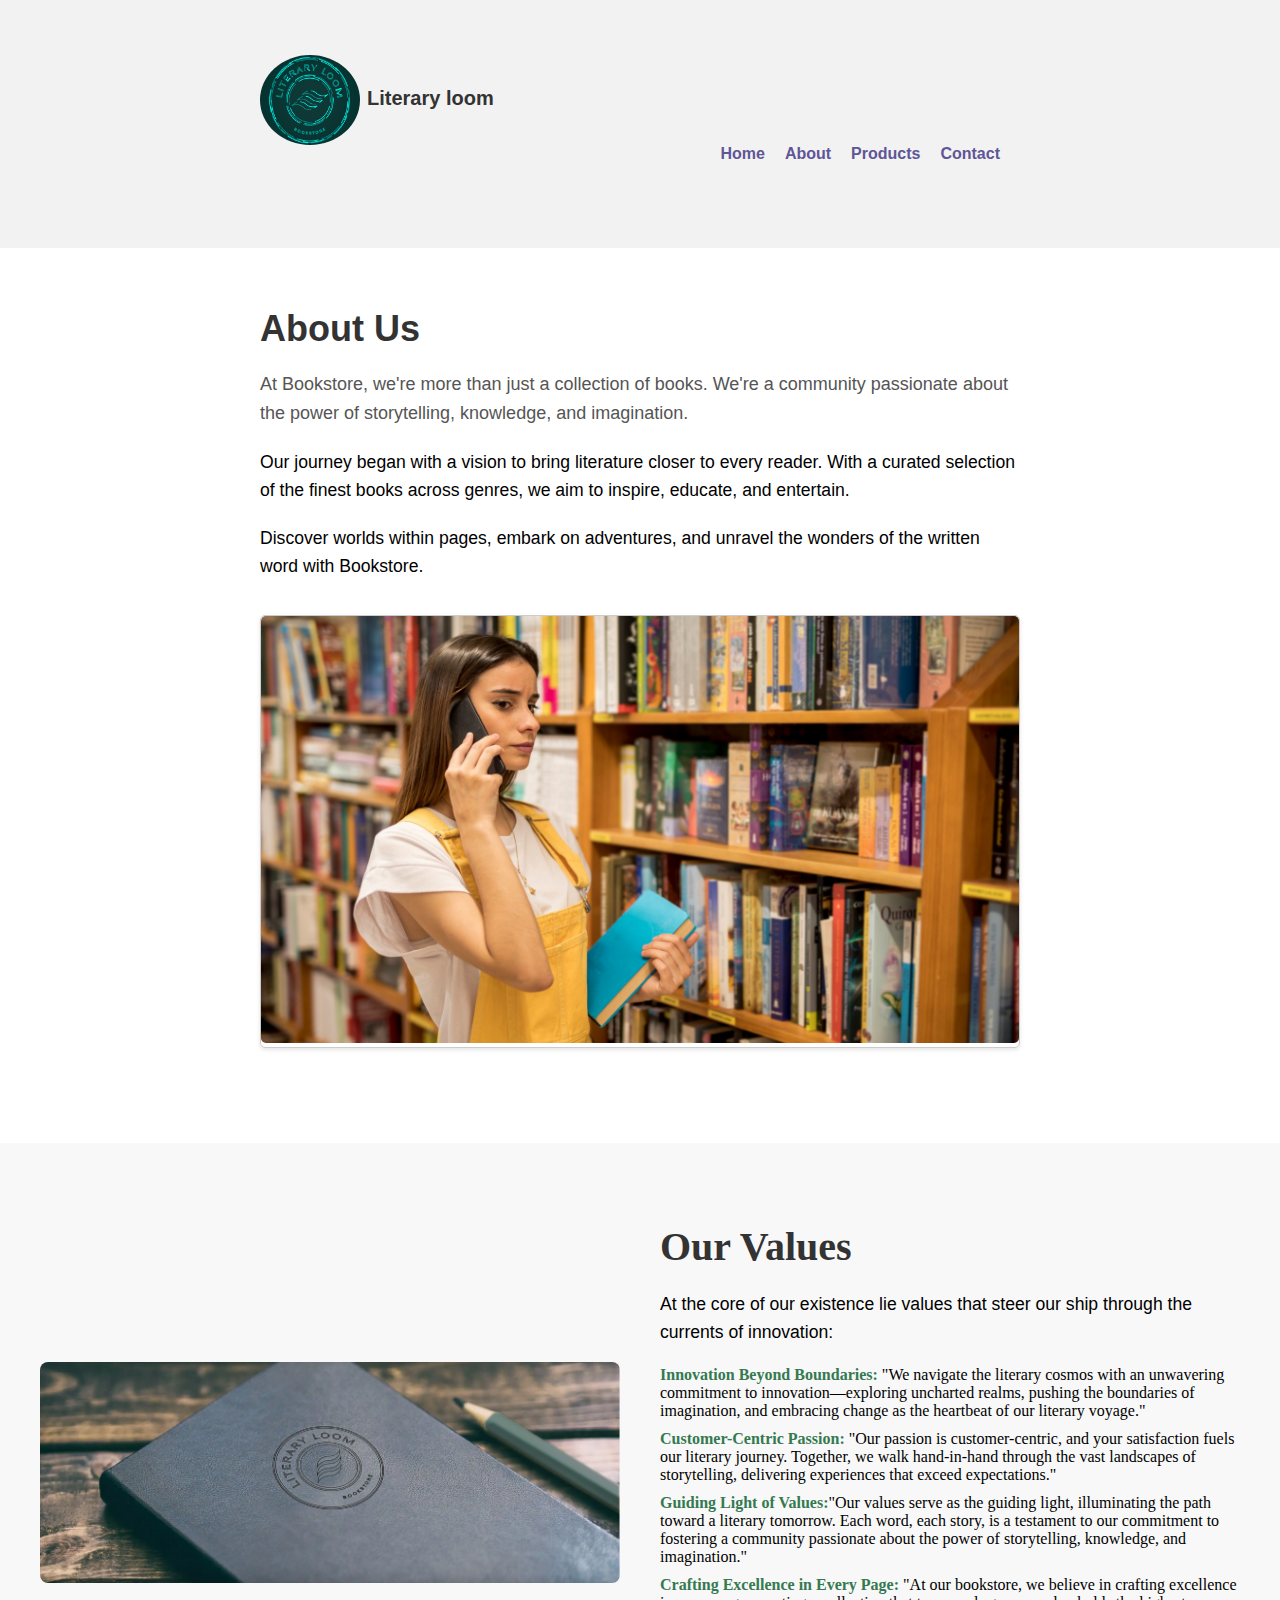
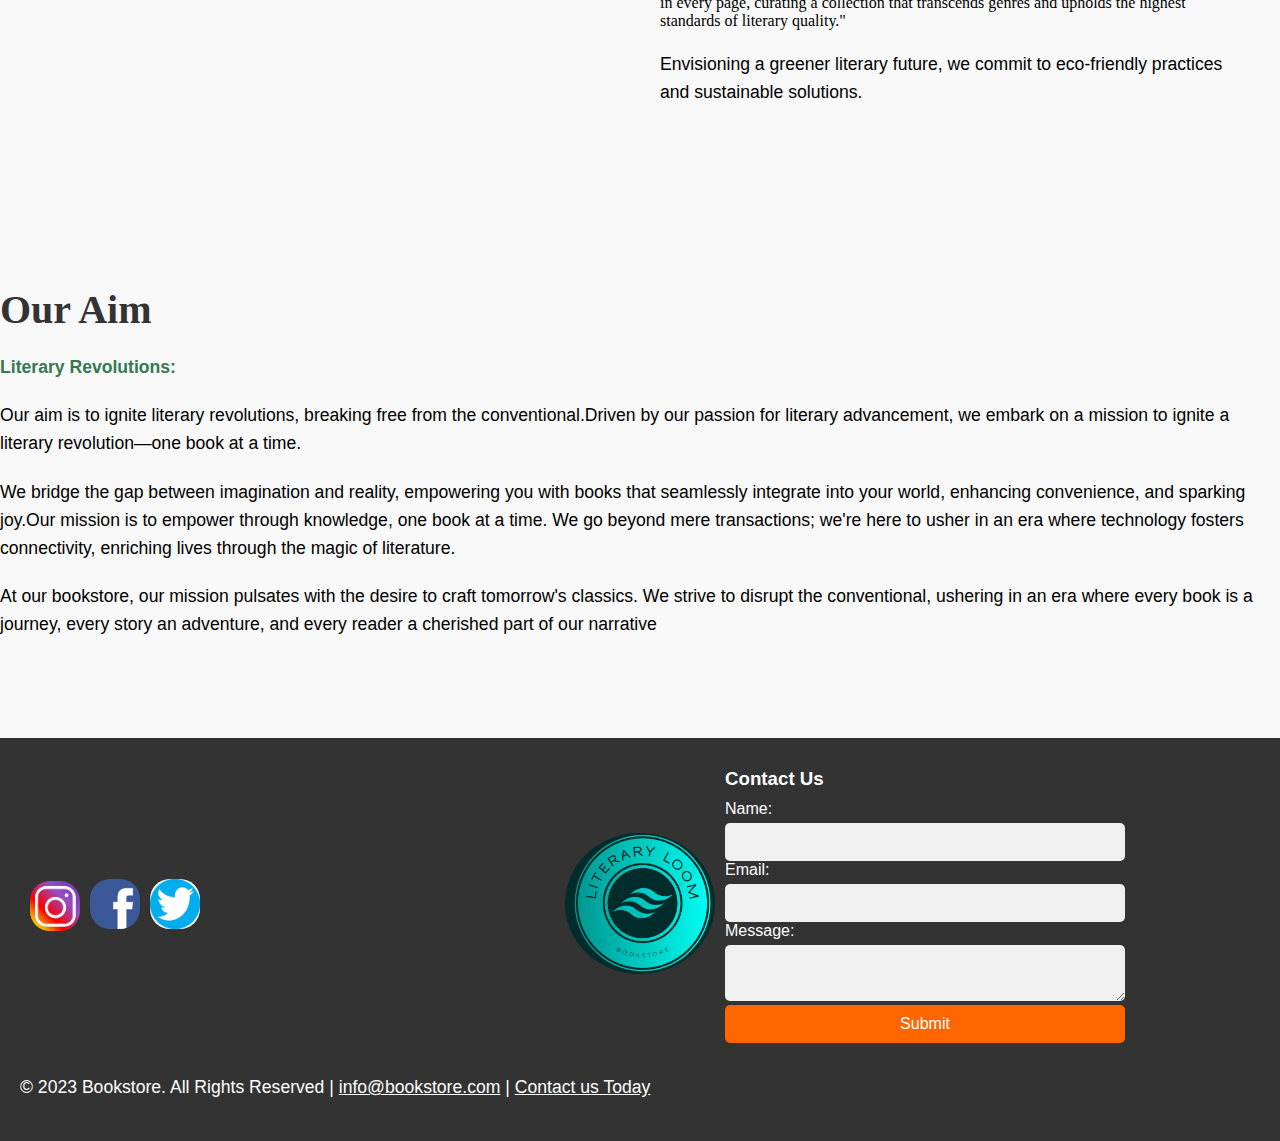
<file: about.html>
<!-- HTML Document for About Us Page -->

<!DOCTYPE html>
<html lang="en">

<head>
    <!-- Metadata -->
    <meta charset="UTF-8">
    <meta name="viewport" content="width=device-width, initial-scale=1.0">
    <meta name="robots" content="index, follow">

    <!-- Title of the page -->
    <title>About Us - Literary loom</title>
    <!-- Linking external stylesheet -->
    <link rel="stylesheet" href="./css/style.css">
</head>

<body>
    <!-- Header section -->
    <header>
        <!-- Navigation bar -->
        <nav class="my-nav">
            <!-- Container for navigation items -->
            <div class="my-container">
                <!-- Logo and navigation links -->
                <a class="my-logo" href="index.html"><img class="my-logo-img"
                        src="./images/glittering-logo.png" alt="">Literary loom</a>
                <div class="my-nav-collapse">
                    <!-- List of navigation items -->
                    <ul class="my-nav-list">
                        <li class="my-nav-item">
                            <a class="my-nav-link " aria-current="page" href="index.html">Home</a>
                        </li>
                        <li class="my-nav-item">
                            <a class="my-nav-link" href="about.html">About</a>
                        </li>
                        <li class="my-nav-item">
                            <a class="my-nav-link" href="products.html">Products</a>
                        </li>
                        <li class="my-nav-item">
                            <a class="my-nav-link" href="contact.html">Contact</a>
                        </li>
                    </ul>
                </div>
            </div>
        </nav>
    </header>

    <!-- About Us section -->
    <section class="my-about-section">
        <!-- Container for content -->
        <div class="my-container">
            <!-- Row for layout -->
            <div class="my-row">
                <!-- Left column for text content -->
                <div class="my-col-lg-6">
                    <!-- Heading -->
                    <h2 class="my-display-4">About Us</h2>
                    <!-- Lead paragraph -->
                    <p class="my-lead">At Bookstore, we're more than just a collection of books. We're a community
                        passionate about the power of storytelling, knowledge, and imagination.</p>
                    <!-- Additional paragraphs -->
                    <p>Our journey began with a vision to bring literature closer to every reader. With a curated
                        selection of the finest books across genres, we aim to inspire, educate, and entertain.</p>
                    <p>Discover worlds within pages, embark on adventures, and unravel the wonders of the written word
                        with Bookstore.</p>
                </div>
                <!-- Right column for image -->
                <div class="my-col-lg-6 padding-spacer">
                    <!-- Card container with image -->
                    <div class="my-card my-border-0 my-shadow-sm">
                        <!-- Image for About Us -->
                        <img src="./images/1.png" class="my-card-img-top img-fluid" alt="About Image">
                    </div>
                </div>
            </div>
        </div>
    </section>
    <!-- Section 2: Our Values -->
    <section class="section-our-story">
        <div class="about">
            <div class="about-story-image">
                <!-- Add an image -->
                <img src="./images/book2.png" class="about-img-fluid" alt="Our Values Image">
            </div>
            <div class="about-us">
                <h2>Our Values</h2>
                <p>At the core of our existence lie values that steer our ship through the currents of innovation:
                </p>
                <ul>
                    <li><strong>Innovation Beyond Boundaries:</strong> "We navigate the literary cosmos with an
                        unwavering commitment to innovation—exploring uncharted realms, pushing the boundaries of
                        imagination, and embracing change as the heartbeat of our literary voyage."</li>
                    <li><strong>Customer-Centric Passion:</strong> "Our passion is customer-centric, and your
                        satisfaction fuels our literary journey. Together, we walk hand-in-hand through the vast
                        landscapes of storytelling, delivering experiences that exceed expectations."</li>
                    <li><strong>Guiding Light of Values:</strong>"Our values serve as the guiding light, illuminating
                        the path toward a literary tomorrow. Each word, each story, is a testament to our commitment to
                        fostering a community passionate about the power of storytelling, knowledge, and imagination."
                    </li>
                    <li><strong>Crafting Excellence in Every Page:</strong> "At our bookstore, we believe in crafting
                        excellence in every page, curating a collection that transcends genres and upholds the highest
                        standards of literary quality."</li>
                </ul>
                <p>Envisioning a greener literary future, we commit to eco-friendly practices and sustainable solutions.
                </p>

            </div>
        </div>
    </section>

    <!-- Section 3: Our Aim -->
    <section class="section-our-story">
        <div class="about1">
            <div class="about-us">
                <h2>Our Aim</h2>
                <p><strong> Literary Revolutions:</strong></p>
                <p>Our aim is to ignite literary revolutions, breaking free from the conventional.Driven by our passion for literary advancement, we embark on a mission to ignite a literary revolution—one book at a time. </p>
                <p>We bridge the gap between imagination and reality, empowering you with books that seamlessly
                    integrate into your world, enhancing convenience, and sparking joy.Our mission is to empower through knowledge, one book at a time. We go beyond mere transactions; we're here to usher in an era where technology fosters connectivity, enriching lives through the magic of literature.</p>
                   <p>At our bookstore, our mission pulsates with the desire to craft tomorrow's classics. We strive to disrupt the conventional, ushering in an era where every book is a journey, every story an adventure, and every reader a cherished part of our narrative</p>
            </div>
        </div>
    </section>

    <div>
        <footer class="my-footer">
            <!-- First Column: Logo and Social Media -->
            <div class="footer-column">
                <div id="logo-and-social">
                    <!--  logo and social media icons go here -->
                    <img src="./images/instalogo.jpeg" alt="Logo">
                    <div class="social-icons">
                        <!-- Social media icons go here -->
                        <img src="./images/facebooklogo.png" alt="Facebook">
                    </div>
                    <div class="social-icons">
                        <!-- Social media icons go here -->
                        <img src="./images/twitter.jpeg" alt="Facebook">
                    </div>
                </div>
            </div>
            <div class="footer-logo">
                <img src="./images/main-logo.png" alt="Your Bookstore Logo">
            </div>


            <!-- Third Column: Contact Form -->
            <div class="footer-column">
                <div id="contact-form">
                    <h3>Contact Us</h3>
                    <form action="#" method="post">
                        <label for="name">Name:</label>
                        <input type="text" id="name" name="name" required>

                        <label for="email">Email:</label>
                        <input type="email" id="email" name="email" required>

                        <label for="message">Message:</label>
                        <textarea id="message" name="message" required></textarea>

                        <button type="submit">Submit</button>
                    </form>
                </div>
            </div>

            <!-- Footer section -->
<div class="my-text-center">
    <!-- Copyright and contact information -->
    <p>&copy; 2023 Bookstore. All Rights Reserved | <a href="mailto:info@bookstore.com">info@bookstore.com</a> |
        <a href="contact.html">Contact us Today</a></p>
</div>

        </footer>
    </div>
</body>

</html>
</file>
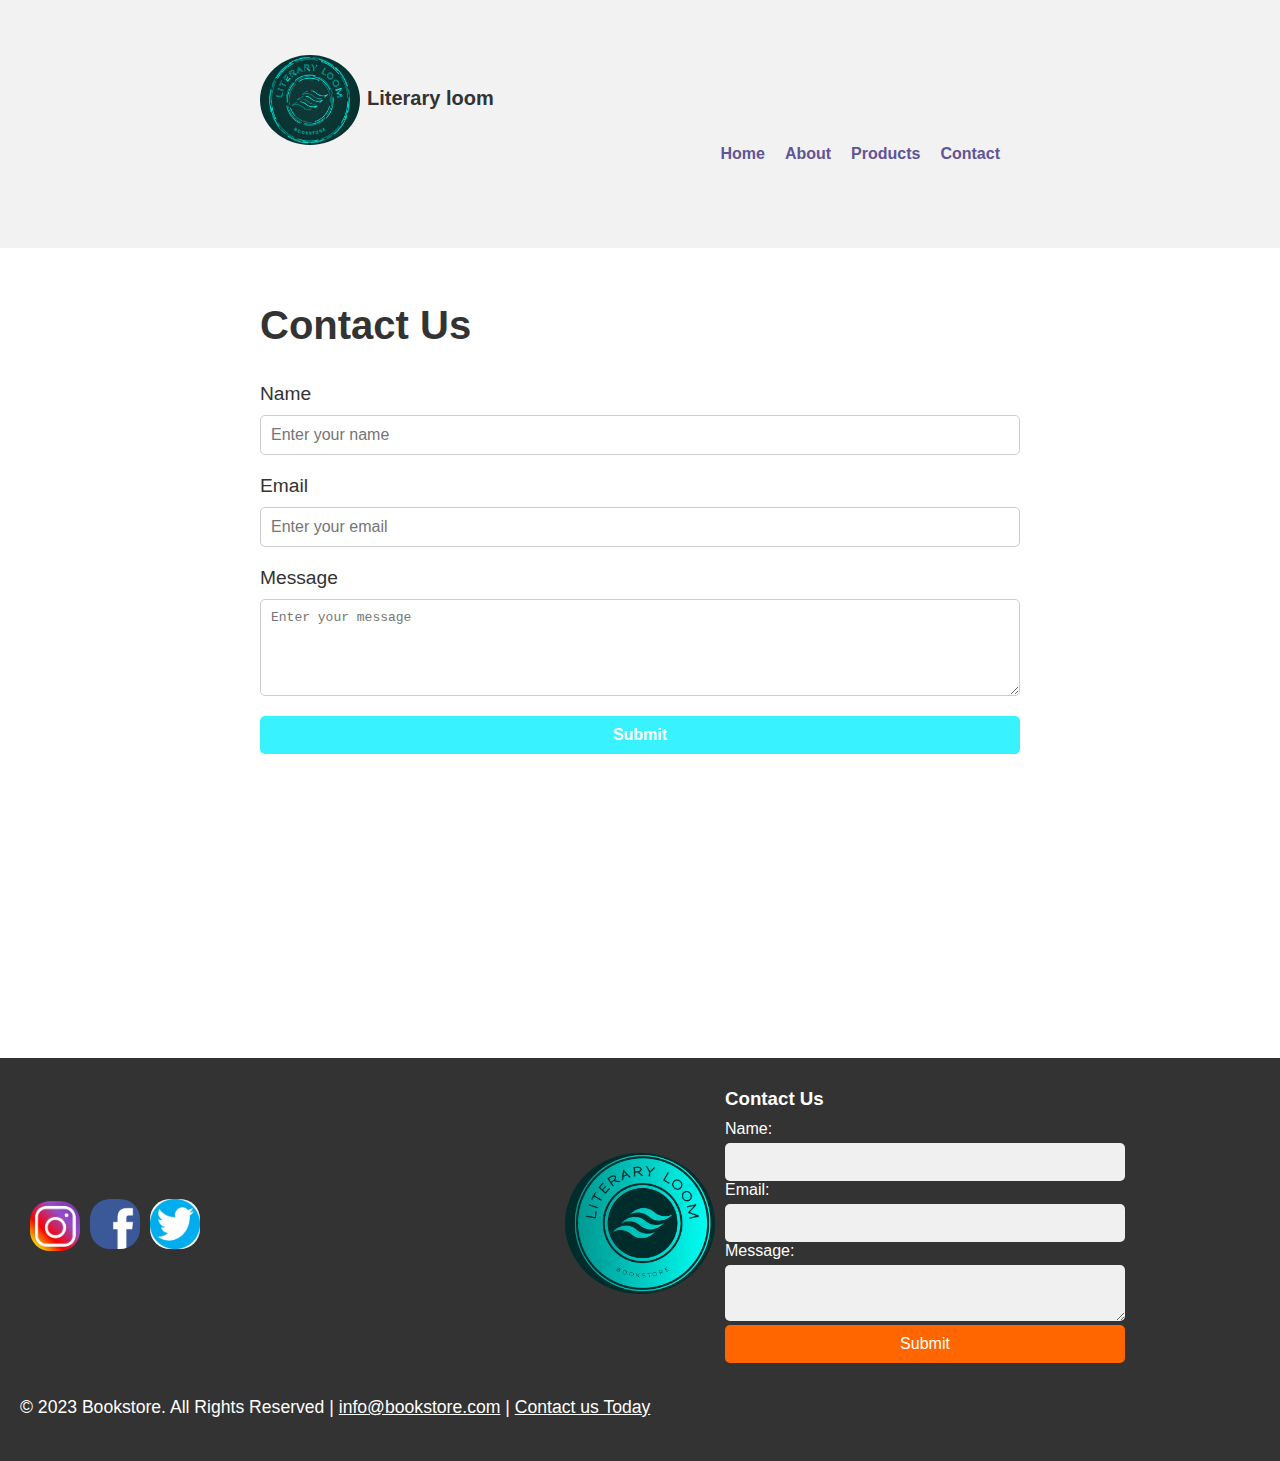
<file: contact.html>
<!DOCTYPE html>
<html lang="en">

<head>
    <!-- Meta tags for character set and viewport -->
    <meta charset="UTF-8">
    <meta name="viewport" content="width=device-width, initial-scale=1.0">
    <meta name="robots" content="index, follow">

    <!-- Page title -->
    <title>Contact - Literary loom</title>
    <!-- Link to external stylesheet -->
    <link rel="stylesheet" href="./css/style.css">
</head>

<body>
    <!-- Header section -->
    <header>
        <!-- Navigation bar -->
        <nav class="my-nav">
            <!-- Container for navigation -->
            <div class="my-container">
                <!-- Logo and navigation links -->
                <a class="my-logo" href="index.html"><img class="my-logo-img"
                        src="./images/glittering-logo.png" alt="">Literary loom</a>
                <!-- Navigation menu toggle -->
                <div class="my-nav-collapse">
                    <!-- Navigation list -->
                    <ul class="my-nav-list">
                        <li class="my-nav-item">
                            <a class="my-nav-link " aria-current="page" href="index.html">Home</a>
                        </li>
                        <li class="my-nav-item">
                            <a class="my-nav-link" href="about.html">About</a>
                        </li>
                        <li class="my-nav-item">
                            <a class="my-nav-link" href="products.html">Products</a>
                        </li>
                        <li class="my-nav-item">
                            <a class="my-nav-link" href="contact.html">Contact</a>
                        </li>
                    </ul>
                </div>
            </div>
        </nav>
    </header>

    <!-- Main content section -->
    <main>
        <!-- Contact form section -->
        <section class="my-container">
            <!-- Container for the contact form -->
            <div id="contact-logo">
                <!-- Contact form heading -->
                <h2 class="padding-spacer">Contact Us</h2>
                <!-- Contact form -->
                <form class="my-form">
                    <!-- Form input fields -->
                    <div class="my-form-group">
                        <label for="name" class="my-form-label">Name</label>
                        <input type="text" class="my-form-control" id="name" placeholder="Enter your name" required>
                    </div>
                    <div class="my-form-group">
                        <label for="email" class="my-form-label">Email</label>
                        <input type="email" class="my-form-control" id="email" placeholder="Enter your email" required>
                    </div>
                    <div class="my-form-group">
                        <label for="message" class="my-form-label">Message</label>
                        <textarea class="my-form-control" id="message" rows="5"
                            placeholder="Enter your message" required></textarea>
                    </div>
                    <!-- Submit button -->
                    <button type="submit" class="my-btn my-btn-primary">Submit</button>
                </form>
            </div>
        </section>

        <!-- Image container section -->
        <div class="image-container">
            <!-- Contact images -->
            <div class="my-contact-img">
                <img src="./images/contact.png" alt="Description of the image" class="additional-image1">
            </div>
            <div class="my-contact-img2">
                <img src="./images/shirt.png" alt="Description of the image" class="additional-image1">
            </div>
        </div>
    </main>

    <!-- Footer section -->
<div>
    <footer class="my-footer">
        <!-- First Column: Logo and Social Media -->
        <div class="footer-column">
            <div id="logo-and-social">
                <!-- Your logo and social media icons go here -->
                <img src="./images/instalogo.jpeg" alt="Logo">
                <div class="social-icons">
                    <!-- Social media icons go here -->
                    <img src="./images/facebooklogo.png" alt="Facebook">
                </div>
                <div class="social-icons">
                    <!-- Social media icons go here -->
                    <img src="./images/twitter.jpeg" alt="Twitter">
                </div>
            </div>
        </div>
        <!-- Second Column: Logo Image -->
        <div class="footer-logo">
            <img src="./images/main-logo.png" alt="Your Bookstore Logo">
        </div>

        <!-- Third Column: Contact Form -->
        <div class="footer-column">
            <div id="contact-form">
                <!-- Contact form heading -->
                <h3>Contact Us</h3>
                <!-- Contact form -->
                <form action="#" method="post">
                    <!-- Form input fields -->
                    <label for="name">Name:</label>
                    <input type="text" id="name" name="name" required>

                    <label for="email">Email:</label>
                    <input type="email" id="email" name="email" required>

                    <label for="message">Message:</label>
                    <textarea id="message" name="message" required></textarea>

                    <!-- Submit button -->
                    <button type="submit">Submit</button>
                </form>
            </div>
        </div>

        <!-- Copyright and contact information -->
        <div class="my-text-center">
            <p>&copy; 2023 Bookstore. All Rights Reserved | <a href="mailto:info@bookstore.com">info@bookstore.com</a> |
                <a href="contact.html">Contact us Today</a></p>
        </div>
    </footer>
</div>
<!-- Closing HTML body and document -->
</body>

</html>
</file>
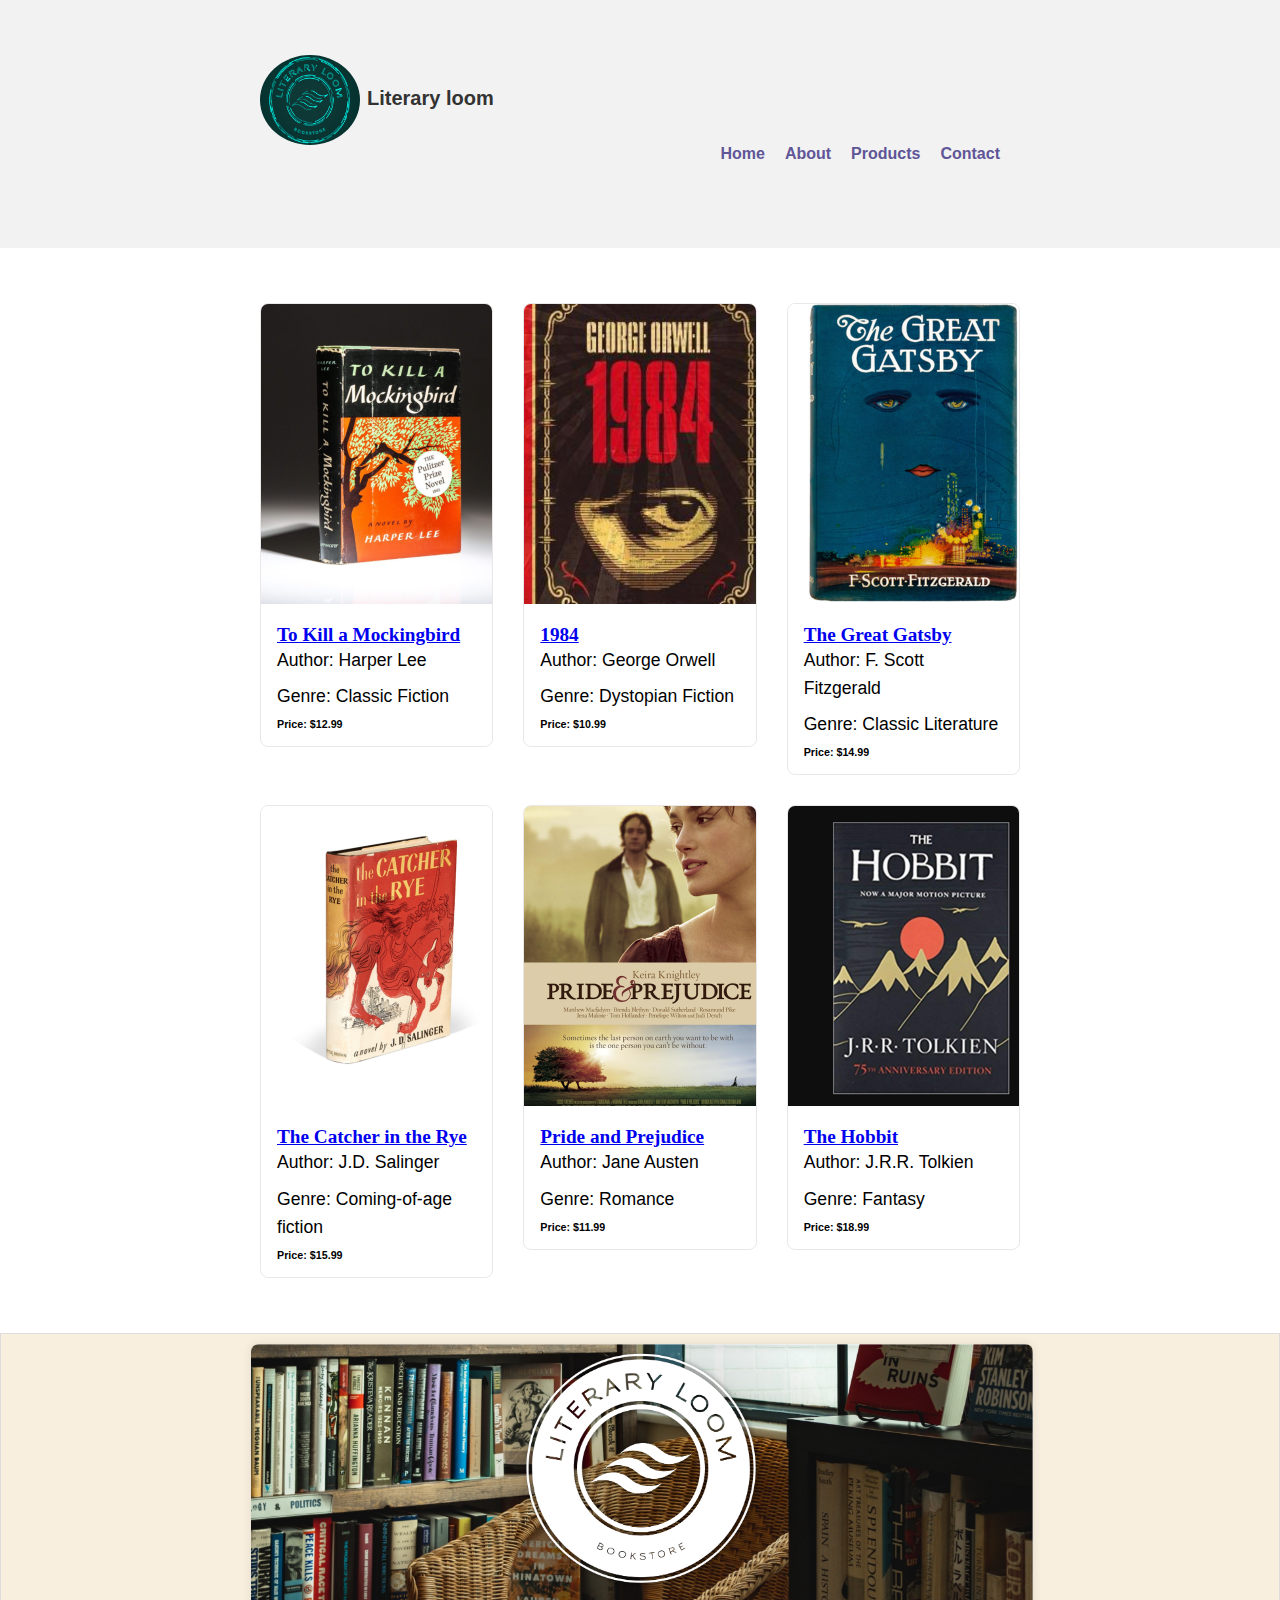
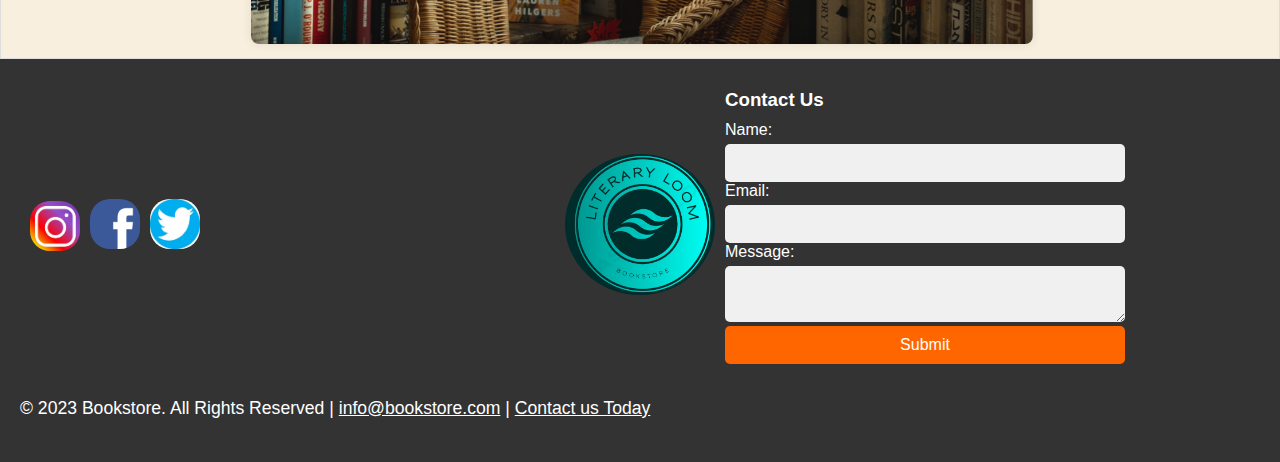
<file: products.html>
<!-- HTML code for the book section -->

<!DOCTYPE html>
<html lang="en">

<head>
    <meta charset="UTF-8">
    <meta name="viewport" content="width=device-width, initial-scale=1.0">
    <meta name="robots" content="index, follow">

    <title>Our Books - Literary loom</title>
    <link rel="stylesheet" href="./css/style.css">
</head>

<body>
    <!-- Header section -->
    <header>
        <nav class="my-nav">
            <div class="my-container">
                <a class="my-logo" href="index.html"><img class="my-logo-img" src="./images/glittering-logo.png"
                        alt="">Literary loom</a>
                <div class="my-nav-collapse">
                    <ul class="my-nav-list">
                        <li class="my-nav-item">
                            <a class="my-nav-link " aria-current="page" href="index.html">Home</a>
                        </li>
                        <li class="my-nav-item">
                            <a class="my-nav-link" href="about.html">About</a>
                        </li>
                        <li class="my-nav-item">
                            <a class="my-nav-link" href="products.html">Products</a>
                        </li>
                        <li class="my-nav-item">
                            <a class="my-nav-link" href="contact.html">Contact</a>
                        </li>
                    </ul>
                </div>
            </div>
        </nav>
    </header>

    <!-- Main content section -->
    <main>
        <section>
            <div class="my-container">
                <div class="book-row padding-spacer">

                    <!-- Book 1 -->
                    <div class="book-col">
                        <div class="book-card">
                            <div class="book-image">
                                <img src="./images/Mockingbird.png" class="book-img" alt="Book 1 Image">
                                <a href="#!" class="book-link">
                                    <div class="book-mask">
                                        <div class="book-content">
                                            <h5><span class="badge bg-primary">Add to Cart</span></h5>
                                        </div>
                                    </div>
                                    <div class="book-overlay">
                                        <div class="book-mask"></div>
                                    </div>
                                </a>
                            </div>
                            <div class="book-details">
                                <a href="#" class="text-reset">
                                    <h5 class="book-title">To Kill a Mockingbird</h5>
                                </a>
                                <p>Author: Harper Lee</p>
                                <p>Genre: Classic Fiction</p>
                                <h6>Price: $12.99</h6>
                            </div>
                        </div>
                    </div>

                    <!-- Book 2 -->
                    <div class="book-col  ">
                        <div class="book-card">
                            <div class="book-image hover-zoom ripple ripple-surface ripple-surface-light" >
                                <img src="./images/1984.png" class=" book-img" alt="Book 2 Image" >
                                <a href="#!" class="book-link">
                                    <div class="book-mask">
                                        <div class="book-content">
                                            <h5><span class="badge bg-primary   ">Add to Cart</span></h5>
                                        </div>
                                    </div>
                                    <div class="hover-overlay">
                                        <div class="book-mask"  ></div>
                                    </div>
                                </a>
                            </div>
                            <div class="book-details">
                                <a href="#" class="text-reset">
                                    <h5 class="book-title  ">1984</h5>
                                </a>
                                <p>Author: George Orwell</p>
                                <p>Genre: Dystopian Fiction</p>
                                <h6 class=" ">Price: $10.99</h6>
                            </div>
                        </div>
                    </div>
                    

                    <!-- Book 3 -->
                    <div class="book-col  ">
                        <div class="book-card">
                            <div class="book-image hover-zoom ripple ripple-surface ripple-surface-light" >
                                <img src="./images/Gatsby.png" class=" book-img" alt="Book 3 Image" >
                                <a href="#!" class="book-link">
                                    <div class="book-mask">
                                        <div class="book-content">
                                            <h5><span class="badge bg-primary   ">Add to Cart</span></h5>
                                        </div>
                                    </div>
                                    <div class="hover-overlay">
                                        <div class="book-mask"  ></div>
                                    </div>
                                </a>
                            </div>
                            <div class="book-details">
                                <a href="#" class="text-reset">
                                    <h5 class="book-title  ">The Great Gatsby</h5>
                                </a>
                                <p>Author: F. Scott Fitzgerald</p>
                                <p>Genre: Classic Literature</p>
                                <h6 class=" ">Price: $14.99</h6>
                            </div>
                        </div>
                    </div>
                    
                </div>
                <div class="book-row padding-spacer">
                    <!-- Book 4 -->
                    <div class="book-col  ">
                        <div class="book-card">
                            <div class="book-image hover-zoom ripple ripple-surface ripple-surface-light" >
                                <img src="./images/Rye.png" class=" book-img" alt="Book 4 Image" >
                                <a href="#!" class="book-link">
                                    <div class="book-mask">
                                        <div class="book-content">
                                            <h5><span class="badge bg-primary   ">Add to Cart</span></h5>
                                        </div>
                                    </div>
                                    <div class="hover-overlay">
                                        <div class="book-mask"  ></div>
                                    </div>
                                </a>
                            </div>
                            <div class="book-details">
                                <a href="#" class="text-reset">
                                    <h5 class="book-title  ">The Catcher in the Rye</h5>
                                </a>
                                <p>Author: J.D. Salinger</p>
                                <p>Genre: Coming-of-age fiction</p>
                                <h6 class=" ">Price: $15.99</h6>
                            </div>
                        </div>
                    </div>
                    
                    <!-- Book 5 -->
                    <div class="book-col  ">
                        <div class="book-card">
                            <div class="book-image hover-zoom ripple ripple-surface ripple-surface-light" >
                                <img src="./images/Prejudice.png" class=" book-img" alt="Book 5 Image" >
                                <a href="#!" class="book-link">
                                    <div class="book-mask">
                                        <div class="book-content">
                                            <h5><span class="badge bg-primary   ">Add to Cart</span></h5>
                                        </div>
                                    </div>
                                    <div class="hover-overlay">
                                        <div class="book-mask"  ></div>
                                    </div>
                                </a>
                            </div>
                            <div class="book-details">
                                <a href="#" class="text-reset">
                                    <h5 class="book-title  ">Pride and Prejudice</h5>
                                </a>
                                <p>Author: Jane Austen</p>
                                <p>Genre: Romance</p>
                                <h6 class=" ">Price: $11.99</h6>
                            </div>
                        </div>
                    </div>
                    
                    <!-- Book 6 -->
                    <div class="book-col  ">
                        <div class="book-card">
                            <div class="book-image hover-zoom ripple ripple-surface ripple-surface-light" >
                                <img src="./images/Hobbit.png" class=" book-img" alt="Book 6 Image" >
                                <a href="#!" class="book-link">
                                    <div class="book-mask">
                                        <div class="book-content">
                                            <h5><span class="badge bg-primary   ">Add to Cart</span></h5>
                                        </div>
                                    </div>
                                    <div class="hover-overlay">
                                        <div class="book-mask" ></div>
                                    </div>
                                </a>
                            </div>
                            <div class="book-details">
                                <a href="#" class="text-reset">
                                    <h5 class="book-title  ">The Hobbit</h5>
                                </a>
                                <p>Author: J.R.R. Tolkien</p>
                                <p>Genre: Fantasy</p>
                                <h6 class=" ">Price: $18.99</h6>
                            </div>
                        </div>
                    </div>
                    
                </div>
            </div>
        </section>
        <div>
            <div class="my-product-img">
                <!-- Image after product display -->
                <img src="./images/lib4.png" alt="Description of the image" class="additional-image">
            </div>
        </div>
 

    </main>
    <div>
        <footer class="my-footer">
            <!-- First Column: Logo and Social Media -->
        <div class="footer-column">
            <div id="logo-and-social">
                <!-- logo and social media icons go here -->
                <img src="./images/instalogo.jpeg" alt="Logo">
                <div class="social-icons">
                    <!-- Social media icons go here -->
                    <img src="./images/facebooklogo.png" alt="Facebook">
                </div>
                <div class="social-icons">
                    <!-- Social media icons go here -->
                    <img src="./images/twitter.jpeg" alt="Facebook">
                </div>
            </div>
        </div>
        <div class="footer-logo">
            <img src="./images/main-logo.png" alt="Your Bookstore Logo">
        </div>
       
        <!-- Third Column: Contact Form -->
        <div class="footer-column">
            <div id="contact-form">
                <h3>Contact Us</h3>
                <form action="#" method="post">
                    <label for="name">Name:</label>
                    <input type="text" id="name" name="name" required>
        
                    <label for="email">Email:</label>
                    <input type="email" id="email" name="email" required>
        
                    <label for="message">Message:</label>
                    <textarea id="message" name="message" required></textarea>
        
                    <button type="submit">Submit</button>
                </form>
            </div>
        </div>

            <div class="my-text-center">
                <p>&copy; 2023 Bookstore. All Rights Reserved | <a
                        href="mailto:info@bookstore.com">info@bookstore.com</a> | <a href="contact.html">Contact us
                        Today</a></p>
            </div>
        </footer>
    </div>
</body>
</html>
</file>
<file: css/style.css>
/* Reset default margin, padding, and include borders in the box model */
* {
  margin: 0;
  padding: 0;
  box-sizing: border-box;
}

/* Styles for the navigation bar */
.my-nav {
  background-color: #f2f2f2;
  padding: 15px 0;
  font-family: 'Philosopher', sans-serif;
  
}

/* Container styling for the entire page */
.my-container {
  width: 100%;
  margin: 0 auto; /* to Center the container horizontally */
  margin-top: 12px;
  font-family: 'Philosopher', sans-serif; /* Using the 'Philosopher' font with a fallback to sans-serif */
}

/* Styles for the website logo */
.my-logo {
  text-decoration: none;
  color: #333;
  font-weight: bold;
  font-size: 20px;
}

/* Styles for the logo image */
.my-logo-img {
  width: 100px;
  height: 90px;
  margin-right: 7px;
  vertical-align: middle;
  border-radius: 50%; /* Apply a circular border to the logo image */
}

/* Navigation collapse container styling */
.my-nav-collapse {
  display: flex;
  justify-content: flex-end; /* Align navigation links to the right */
}

/* Styles for the navigation list */
.my-nav-list {
  list-style: none;
  display: flex;
  font-family: 'Philosopher', sans-serif;
}

/* Styles for individual navigation items */
.my-nav-item {
  margin-right: 20px;
}

/* Styles for navigation links */
.my-nav-link {
  text-decoration: none;
  color: #333;
  font-weight: bold;
}

/* Additional styling for specific navigation links */
.my-nav-link {
  color: #605597;
}

/* Styles for banner image */
.my-banner-img {
  width: 100%;
  height: auto;
  display: block;
}

/* Styles for flex container row */
.my-row {
  display: flex;
  flex-wrap: wrap;
  margin: 20px 0;
}

/* Styles for medium-sized screen columns */
.my-col-md-6 {
  width: 50%;
  padding: 0 15px;
}


/* Styles for a card component */
.my-card {
  border: 1px solid #ccc;
  border-radius: 5px;
  margin-bottom: 20px;
}

/* Styles for the body of a card */
.my-card-body {
  padding: 20px;
}

/* Styles for the title of a card */
.my-card-title {
  font-size: 28px;
  margin-bottom: 10px;
}

/* Styles for text content within a card */
.my-card-text {
  color: #555;
  line-height: 1.6;
}

/* Button styles */
.my-btn {
  display: inline-block;
  padding: 10px 20px;
  text-decoration: none;
  color: #fff;
  background-color: #ff6600;
  border: none;
  border-radius: 5px;
  font-weight: bold;
  transition: background-color 0.3s ease;
}

/* Button hover effect */
.my-btn:hover {
  background-color: #e55d00;
}

/* Styles for an image at the top of a card */
.my-card-img-top {
  width: 100%;
  height: auto;
  border-radius: 5px;
}

/* Text center alignment */
.my-text-center {
  font-family: 'Philosopher', sans-serif;
  text-align: center;
}

/* Styles for the about section */
.my-about-section {
  background-color: #ffffff;
}

/* Large display heading styles */
.my-display-4 {
  font-size: 36px;
  margin-bottom: 20px;
}

/* Lead paragraph styles */
.my-lead {
  font-size: 18px;
  color: #555;
  margin-bottom: 20px;
  font-family: 'Philosopher', sans-serif;
}

/* Box shadow styles */
.my-shadow-sm {
  box-shadow: 0 2px 4px rgba(0, 0, 0, 0.1);
}

/* Satisfy font family for buttons */
.my-btn {
  font-family: 'Satisfy', cursive;
}

/* Primary button color */
.my-btn-primary {
  background-color: #ff6600;
}

/* Button hover effect for primary button */
.my-btn-primary:hover {
  background-color: #e55d00;
}

/* Adds padding above and below elements with this class */
.padding-spacer {
  padding-top: 15px;
  padding-bottom: 15px;
}

/* Styles for a flex container for book items */
.book-row {
  display: flex;
  flex-wrap: wrap;
  margin: 0 -15px;
}

/* Styles for individual book columns */
.book-col {
  flex: 0 0 33.333333%;
  max-width: 33.333333%;
  padding: 0 15px;
}

/* Styles for a book card */
.book-card {
  border: 1px solid #8a808030;
  border-radius: 8px;
  overflow: hidden;
}

/* Hover effect for book cards */
.book-card:hover {
  box-shadow: 0px 5px 15px #db9c9c;
}

/* Styles for the title of a book */
.book-title {
  font-size: 1.2rem;
  font-weight: bold;
  font-family: 'Satisfy', cursive;
}

/* Styles for book details section */
.book-details {
  padding: 1rem;
  font-family: 'Philosopher', sans-serif;
}

/* Styles for paragraphs within book details */
.book-details p {
  margin-bottom: 0.5rem;
}

/* Styles for the image container of a book */
.book-image {
  position: relative;
}

/* Styles for book links */
.book-link {
  text-decoration: none;
  color: inherit;
}

/* Styles for a mask that appears on book image hover */
.book-mask {
  position: absolute;
  top: 0;
  left: 0;
  width: 100%;
  height: 100%;
  display: flex;
  justify-content: center;
  align-items: center;
  opacity: 0;
}

/* Hover effect for the mask on book image */
.book-image:hover .book-mask {
  opacity: 1;
}

/* Styles for content within the book mask */
.book-content {
  font-family: 'Philosopher', sans-serif;
  color: rgba(249, 248, 247, 0.99);
  font-size: 1rem;
  padding: 8px 16px;
  border-radius: 5px;
  background-color: #ef7124;
}

/* Styles for a book overlay */
.book-overlay {
  position: absolute;
  top: 0;
  left: 0;
  width: 100%;
  height: 100%;
}
/* Styles for a video section with story content */
.Boook-video1 {
  display: flex;
  align-items: center;
  justify-content: space-between;
  font-family: 'Philosopher', sans-serif;
}

/* Styles for the story content within the video section */
.Boook-video1-story-content {
  flex: 1;
  margin: 10px;
  padding: 10px;
}

/* Styles for a video container with flex properties */
.video-book-store {
  display: flex;
  align-items: center;
  justify-content: space-between;
  
  flex: 1;
  width: 90%;
  overflow: hidden;
  height: 480px;
  font-family: 'Philosopher', sans-serif;
}

/* Styles for the video element within the video container */
.video {
  width: 70%;
  height: 480px;
}

/* Styles for the reviews section */
.reviews-section {
  text-align: center;
  padding: 50px 20px;
}

/* Styles for the heading within the reviews section */
.reviews-section h2 {
  color: #2c3e50;
  font-size: 2em;
  margin-bottom: 30px;
}

/* Styles for a flex container for reviews */
.rev {
  display: flex;
  justify-content: space-around;
  flex-wrap: wrap;
}

/* Styles for an individual review card */
.review {
  background-color: #ecf0f1;
  border-radius: 10px;
  overflow: hidden;
  margin: 20px;
  box-shadow: 0 4px 8px rgba(0, 0, 0, 0.1);
}

/* Hover effect for review cards */
.review:hover {
  transform: scale(1.1);
  transition: transform 0.5s ease;
  text-decoration: underline;
  transition: text-decoration 0.5s ease;
}

.review img {
    width: 60%;
    height: 280px;
    border-bottom: 2px solid #bdc3c7;
}

.review-text {
    padding: 20px;
}

.review-text p {
    font-size: 1.1em;
    line-height: 1.6;
    margin-bottom: 10px;
}

.user-name {
    font-weight: bold;
    color: #34dbdb;
}


/* Style for the search input */
.search-bar input[type="text"] {
    width: 200px; 
    padding: 8px;
    border: 1px solid #ccc;
    border-radius: 4px;
    box-sizing: border-box;
    font-size: 16px;
    font-family: 'Poppins', sans-serif;
}

/* Style for the search input placeholder text */
.search-bar input[type="text"]::placeholder {
    color: #999;
}

/* Style for the search input on focus */
.search-bar input[type="text"]:focus {
    outline: none;
    border-color: #3498db;
    box-shadow: 0 0 5px rgba(52, 152, 219, 0.5);
}
/* Genre Section Styling */
.genre-section {
    background-color: #f8f8f8;
    padding: 40px 0;
    text-align: center;
  }
  
  .genre {
    margin-bottom: 30px;
    transition: transform 0.3s ease-in-out;
  }
  
  .genre img {
    width: 120px; /* Adjust the image size as needed */
    border-radius: 50%;
    box-shadow: 0 4px 8px rgba(0, 0, 0, 0.1);
    transition: transform 0.3s ease-in-out;
  }
  
  .genre h3 {
    margin-top: 15px;
    font-family: 'Philosopher', sans-serif;
    font-size: 1.4em;
    color: #333;
  }
  
  /* Hover effect for a more interactive feel */
  .genre:hover {
    transform: scale(1.15);
    
  }
  
  /* Responsive styles for smaller screens */
  @media (max-width: 768px) {
    .genre {
      margin-bottom: 20px;
    }
  
    .genre img {
      width: 80px;
    }
  
    .genre h3 {
      font-size: 1.2em;
    }
  }
/* Special Offers Section Styling */
.offers-section {
    background-color: #f8f8f8;
    padding: 40px 0;
    text-align: center;
  }
  
  .offers-section h2 {
    font-size: 2em;
    margin-bottom: 30px;
  }
  
  .offer {
    margin-bottom: 40px;
    transition: transform 0.3s ease-in-out;
  }
  
  .offer img {
    width: 60%; /* Make the images fill the container */
    height:250px;
    border-radius: 8px;
    box-shadow: 0 4px 8px rgba(0, 0, 0, 0.1);
    transition: transform 0.3s ease-in-out;
  }
  
  .offer p {
    margin-top: 15px;
    font-family: 'Poppins', sans-serif;
    font-size: 1.2em;
    color: #333;
  }
  
  /* Hover effect for a more interactive feel */
  .offer:hover {
    transform: scale(1.55);
  }
  
  /* Author Spotlights Section Styling */
  .authors-section {
    background-color: #f9f9f9;
    padding: 40px 0;
    text-align: center;
  }
  
  .authors-section h2 {
    font-size: 2em;
    margin-bottom: 30px;
  }
  
  .author {
    margin-bottom: 40px;
    transition: transform 0.3s ease-in-out;
  }
  
  .author img {
    width: 120px;
    border-radius: 50%;
    box-shadow: 0 4px 8px rgba(0, 0, 0, 0.1);
    transition: transform 0.3s ease-in-out;
  }
  
  .author h3 {
    margin-top: 15px;
    font-family: 'Poppins', sans-serif;
    font-size: 1.4em;
    color: #333;
  }
  
  /* Hover effect for a more interactive feel */
  .author:hover {
    transform: scale(1.35);
    box-shadow: 0 0 20px rgba(227, 90, 90, 0.2);
   

  }
  
/* Footer Styling */
/* General styles for the footer */
.my-footer {
  background-color: #333333; 
  color: white; /* White text color */
  padding: 20px; 
  display: flex; 
  flex-wrap: wrap;
  justify-content: space-between; /* Align the columns to the edges */
  align-items: center; 
  font-family: 'Philosopher', sans-serif;
}

/* Styles for the first column: logo and social media */
.footer-column {
  flex: 1 1 33%; 
  min-width: 300px; 
  margin: 10px; 
}

#logo-and-social {
  display: flex; 
  align-items: center; 
}

#logo-and-social img {
  width: 50px; 
  height: 50px; 
  margin-right: 10px; 
  border-radius: 40%;
}

/* Styles for the second column: footer logo */
.footer-logo {
  text-align: center; /* To Center the footer logo */
}

.footer-logo img {
  width: 200px; 
  height: auto; /* Preserve the aspect ratio  */
}

/* Styles for the third column: contact form */
#contact-form {
  max-width: 400px; 
}

#contact-form h3 {
  margin-top: 0; 
  margin-bottom: 10px; 
  font-family: 'Philosopher', sans-serif;
}

#contact-form label {
  display: block;
  margin-bottom: 5px; 
}

#contact-form input, #contact-form textarea {
  width: 100%; 
  padding: 10px; 
  border: none; 
  border-radius: 5px; 
  background-color: #f0f0f0; 
  font-family: inherit; 
  font-size: inherit;
}

#contact-form button {
  display: block; 
  width: 100%; 
  padding: 10px; 
  border: none; 
  border-radius: 5px; 
  background-color: #ff6600; 
  color: white; 
  font-family: inherit; 
  font-size: inherit; 
  cursor: pointer; 
}

#contact-form button:hover {
  background-color: #ff9900; 
}

/* Styles for the text center */
.my-text-center {
  text-align: center; 
  margin-top: 20px; 
}

.my-text-center a {
  color: white; 

}

.my-text-center a:hover {
  color: #ff6600; 
}


.footer-logo img {
    max-width: 150px; 
    height: auto; 
    border-radius: 52%;
}


.my-product-img {
  border: 1px solid #dddddd;
  padding: 10px;
  background-color:rgba(247, 238, 220, 0.914);

}

.additional-image {
  max-width: 80%;
  height: 300px;
  border-radius: 8px;
  box-shadow: 0 0 10px rgba(41, 38, 38, 0.1);
  margin-left: 15em;

}

.image-container {
  display: flex;
  justify-content:center;
}
.my-contact-img,
.my-contact-img2 {
    
    margin-top: 10px;
    opacity: 0;
    animation: fadeIn 0.5s forwards; 
}

@keyframes fadeIn {
    to {
        opacity: 1;
    }
}

.additional-image1 {
    max-width: 90%;
    height: 250px;
    border-radius: 8px;
    box-shadow: 0 0 10px rgba(0, 0, 0, 0.1);
}



.section-our-story {
  padding: 80px 0;
  background-color: #f8f8f8;
}


.about {
  display: flex;
  justify-content: space-between;
  align-items: center;
  max-width: 1200px;
  margin: 0 auto;
  
}


  

.about1:hover{
  box-shadow: 0px 0px 15px 5px rgba(9, 72, 197, 0.884);
  transition: box-shadow 0.3s ease;
  font-family: 'Poppins', sans-serif;

}

.about-story-image {
  flex: 1;
  margin-right: 40px;
}

.about-us {
  flex: 1;
}

.about-img-fluid {
  width: 100%;
  height: auto;
  border-radius: 8px;
}

/* Heading styles */
h2 {
  font-size: 2.5em;
  margin-bottom: 20px;
  color: #333;
}

p {
  font-size: 1.1em;
  line-height: 1.6;
  margin-bottom: 20px;
  font-family: 'Philosopher', sans-serif;
}


ul {
  list-style: none;
  margin-bottom: 20px;
}

li {
  margin-bottom: 10px;
}

strong {
  color: rgb(53, 121, 81); 
}

/* Media query for screens with a maximum width of 768px */
@media (max-width: 768px) {
  /* Styles for the "about" section when displayed in a column layout */
  .about {
      flex-direction: column;
      text-align: center;
  }

  /* Styles for the "about-story-image" element when displayed on smaller screens */
  .about-story-image {
      margin-right: 0;
      margin-bottom: 30px;
  }
}

/* Container styles */
.my-container {
  max-width: 800px;
  margin: 0 auto;
  padding: 40px 20px;
}
/* Form styles */
.my-form {
  display: grid;
  gap: 20px;
}

/* Form group styles */
.my-form-group {
  display: grid;
  gap: 10px;
}

/* Form label styles */
.my-form-label {
  font-size: 1.2em;
  color: #333;
}

/* Form control styles */
.my-form-control {
  width: 100%;
  padding: 10px;
  font-size: 1em;
  border: 1px solid #ccc;
  border-radius: 5px;
}

/* Textarea styles */
.my-form-control[type="textarea"] {
  resize: vertical;
}
#contact-logo:hover{
  background: url("./../images/glittering-logo.png") center/cover;
  background-color: rgba(255, 255, 255, 0.985); 
  transition: background 0.3s ease;
  font-family: 'Philosopher', sans-serif;
}

/* Button styles */
.my-btn {
  display: inline-block;
  padding: 10px 20px;
  font-size: 1em;
  text-align: center;
  text-decoration: none;
  border-radius: 5px;
  cursor: pointer;
}

/* Primary button styles */
.my-btn-primary {
  background-color: #00eeffc7; 
  color: #fff;
  border: none;
  font-family: 'Poppins', sans-serif;
}
.my-container:hover,
.my-form:hover .my-form-label,
.my-form:hover .my-form-control,
.my-form:hover .my-btn {
    color: #895a47; 
    transition: color 0.3s ease;
  }
</file>
